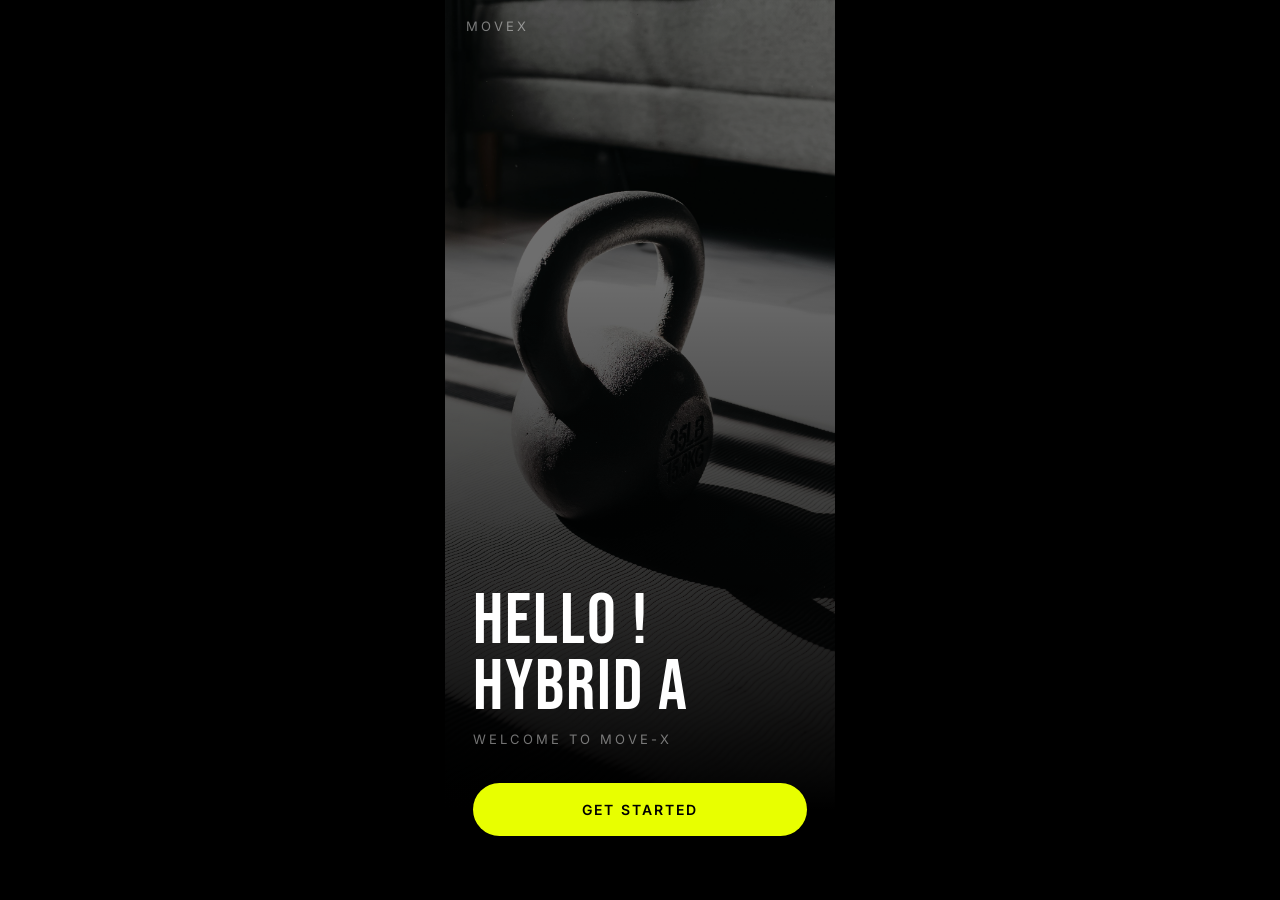
<file: index.html>
<!DOCTYPE html>
<html lang="en">
<head>
  <meta charset="UTF-8"/>
  <meta name="viewport" content="width=device-width, initial-scale=1.0"/>
  <meta name="apple-mobile-web-app-capable" content="yes"/>
  <meta name="apple-mobile-web-app-status-bar-style" content="black"/>
  <title>MoveX — Hybrid Athlete</title>
  <link rel="preconnect" href="https://fonts.googleapis.com"/>
  <link href="https://fonts.googleapis.com/css2?family=Bebas+Neue&family=Inter:wght@300;400;500;600&display=swap" rel="stylesheet"/>
  
  <!-- Link to external CSS -->
  <link rel="stylesheet" href="css/styles.css"/>
</head>
<body>
<div class="app" id="appRoot">

  <!-- ══ SPLASH ══ -->
  <div class="screen" id="splash">
    <!-- 🖼️ REPLACE THIS SRC with your own kettlebell photo path e.g. "images/hero.jpg" -->
<<<<<<< HEAD
    <img class="sp-img" src="./HOME PAGE -PHT.jpg" alt=""/>
=======

    <div class="sp-veil"></div>
    <div class="sp-top">
      <div class="sp-brand">MoveX</div>
    </div>
    <div class="sp-bottom">
      <div class="sp-big" id="splashTitle"></div>
      <div class="sp-sub">Welcome to Move-X</div>
      <button class="btn-y" onclick="goTo('login')">GET STARTED</button>
    </div>
  </div>

  <!-- ══ LOGIN ══ -->
  <div class="screen gone" id="login">
    <div class="lg-top">
      <div class="lg-brand">MoveX</div>
      <div style="text-align: center; margin-bottom: 20px;">
<<<<<<< HEAD
        <img src="./logo.png" alt="MoveX Logo" style="width: 120px; height: auto;"/>
=======

      </div>
      <div class="lg-logo-big">START</div>
      <div class="lg-tagline">Your fitness journey</div>
    </div>
    <div style="flex:1;"></div>
    <div class="lg-form">
      <div>
        <div class="field-lbl">Enter your name</div>
        <input class="field-inp" id="nameInput" type="text" placeholder="Your name..."/>
      </div>
      <button class="btn-y" onclick="doLogin()">LOGIN</button>
      <div class="skip-lnk" onclick="doLogin()">Skip for now → <span>Enter as guest</span></div>
    </div>
  </div>

  <!-- ══ HOME ══ -->
  <div class="screen gone" id="home">
    <!-- Hero -->
    <div class="hm-hero">
      <!-- 🖼️ REPLACE SRC with your athlete photo -->
      <img class="hm-hero-img" src="./splash image.jpg" alt=""/>
=======
      <img class="hm-hero-img" src="splash image.jpg" alt=""/>
>>>>>>> 27937fd439dad8e952393d62fee25097777650a0
      <div class="hm-hero-veil"></div>
      <div class="hm-hero-content">
        <div>
          <div style="text-align: center; margin-bottom: 20px;">
            <img src="logo.png" alt="MoveX Logo" style="width: 80px; height: auto;"/>
          </div>
          <div class="hm-hi">Hi!</div>
          <div class="hm-name" id="heroName">ATHLETE</div>
        </div>
        <div class="hm-streak">
          <div class="hm-streak-dot"></div>
          <div class="hm-streak-txt">Week 1 · Beginner Plan</div>
        </div>
      </div>
    </div>
    <!-- Dynamic content injected here -->
    <div id="mainContent" style="flex:1;overflow-y:auto;"></div>
    <!-- Nav -->
    <div class="nav-bar">
      <button class="nav-btn on" id="nb-workout" onclick="switchMain('workout',this)">
        <svg class="nav-icon" viewBox="0 0 20 20" fill="none">
          <rect x="2" y="9" width="4" height="2" rx="1" fill="currentColor"/>
          <rect x="14" y="9" width="4" height="2" rx="1" fill="currentColor"/>
          <rect x="5" y="6" width="2" height="8" rx="1" fill="currentColor"/>
          <rect x="13" y="6" width="2" height="8" rx="1" fill="currentColor"/>
          <rect x="7" y="8" width="6" height="4" rx="1" fill="currentColor"/>
        </svg>
        Workout
      </button>
      <button class="nav-btn" id="nb-diet" onclick="switchMain('diet',this)">
        <svg class="nav-icon" viewBox="0 0 20 20" fill="none">
          <circle cx="10" cy="10" r="7" stroke="currentColor" stroke-width="1.5"/>
          <path d="M10 6v4l3 2" stroke="currentColor" stroke-width="1.5" stroke-linecap="round"/>
        </svg>
        Diet
      </button>
    </div>
  </div>

</div><!-- end .app -->

<!-- Link to external JavaScript -->
<script src="js/app.js"></script>
</body>
</html>
</file>
<file: css/styles.css>
/* ── RESET ── */
*, *::before, *::after { box-sizing: border-box; margin: 0; padding: 0; }
html, body { background: #000; width: 100%; height: 100%; }
body { font-family: 'Inter', sans-serif; -webkit-font-smoothing: antialiased; }

:root {
  --bg: #000;
  --text: #fff;
  --panel: rgba(10,10,10,0.6);
  --btn-bg: #e8ff00;
  --btn-text: #000;
}
:root[data-theme='light'] {
  --bg: #fff;
  --text: #111;
  --panel: rgba(255,255,255,0.8);
  --btn-bg: #0d0d0d;
  --btn-text: #fff;
}

/* ── APP SHELL ── */
.app { width: 100%; max-width: 390px; margin: 0 auto; background: var(--bg); color: var(--text); position: relative; min-height: 100svh; }
.screen { width: 100%; min-height: 100svh; display: flex; flex-direction: column; background: var(--bg); }
.gone { display: none !important; }
.ff { font-family: 'Bebas Neue', sans-serif; }

/* ══════════════════════════════
   SPLASH SCREEN
══════════════════════════════ */
#splash { position: relative; overflow: hidden; justify-content: space-between; }
.sp-img {
  position: absolute; inset: 0;
  width: 100%; height: 100%; object-fit: cover;
  filter: brightness(0.45) grayscale(20%);
}
.sp-veil {
  position: absolute; inset: 0;
  background: linear-gradient(to bottom, transparent 30%, #000 90%);
}
.sp-top { position: relative; z-index: 2; padding: 52px 28px 0; }
.sp-brand { font-size: 13px; transform: translate(-7px , -394px ); letter-spacing: 3px; color: rgba(255,255,255,0.45); text-transform: uppercase; }
.sp-bottom { position: relative; z-index: 2; padding: 0 28px 64px; }
.sp-big {
  font-family: 'Bebas Neue', sans-serif;
  font-size: 72px; line-height: 0.92;
  color: #fff; letter-spacing: 2px; margin-bottom: 10px;
}
.sp-sub { font-size: 13px; letter-spacing: 3px; color: rgba(255,255,255,0.45); text-transform: uppercase; margin-bottom: 36px; }

/* ── BUTTONS ── */
.btn-y {
  background: var(--btn-bg); color: var(--btn-text); border: none;
  border-radius: 50px; padding: 18px 0;
  font-family: 'Inter', sans-serif; font-size: 14px;
  font-weight: 600; letter-spacing: 2px; text-transform: uppercase;
  cursor: pointer; width: 100%; transition: opacity 0.15s;
}
.btn-y:active { opacity: 0.8; }

.theme-switch-wrap { display: flex; gap: 10px; margin-top: 12px; }
.theme-switch-wrap button { flex: 1; padding: 10px 0; border-radius: 999px; border: 1px solid rgba(255,255,255,0.2); background: rgba(0,0,0,0.4); color: #fff; }
:root[data-theme='light'] .theme-switch-wrap button { border-color: rgba(0,0,0,0.2); background: rgba(255,255,255,0.7); color: #111; }

/* ══════════════════════════════
   LOGIN SCREEN
══════════════════════════════ */
#login { justify-content: space-between; background: #fff !important; }
.lg-top { padding: 52px 28px 0; }
.lg-brand { font-size: 13px; letter-spacing: 3px; color: rgba(0,0,0,0.6); text-transform: uppercase; margin-bottom: 48px; }
.lg-logo-big { font-family: 'Bebas Neue', sans-serif; font-size: 100px; line-height: 0.85; color: #e8ff00; letter-spacing: -2px; }
.lg-tagline { font-size: 12px; letter-spacing: 3px; color: rgba(0,0,0,0.6); text-transform: uppercase; margin-top: 12px; }
.lg-form { padding: 0 28px 60px; display: flex; flex-direction: column; gap: 16px; }
.field-lbl { font-size: 11px; letter-spacing: 2px; color: rgba(0,0,0,0.6); text-transform: uppercase; margin-bottom: 6px; }
.field-inp {
  width: 100%; background: rgba(0,0,0,0.06);
  border: 0.5px solid rgba(0,0,0,0.12);
  border-radius: 12px; padding: 16px 18px;
  color: #000; font-size: 15px; font-family: 'Inter', sans-serif;
  outline: none; transition: border 0.2s;
}
.field-inp::placeholder { color: rgba(0,0,0,0.2); }
.field-inp:focus { border-color: #e8ff00; }
.skip-lnk { text-align: center; font-size: 12px; color: rgba(0,0,0,0.3); margin-top: 4px; cursor: pointer; letter-spacing: 1px; }
.skip-lnk span { color: #e8ff00; }

/* ══════════════════════════════
   HOME — HERO
══════════════════════════════ */
#home { background: #0d0d0d; }
.hm-hero { position: relative; height: 300px; overflow: hidden; flex-shrink: 0; }
.hm-hero-img { width: 100%; height: 100%; object-fit: cover; filter: brightness(0.4) grayscale(15%); }
.hm-hero-veil { position: absolute; inset: 0; background: linear-gradient(to bottom, transparent 20%, #0d0d0d 95%); }
.hm-hero-content {
  position: absolute; inset: 0;
  padding: 48px 24px 24px;
  display: flex; flex-direction: column; justify-content: space-between;
}
.hm-hi { font-size: 12px; letter-spacing: 3px; color: rgba(255,255,255,0.45); text-transform: uppercase; }
.hm-name {
  font-family: 'Bebas Neue', sans-serif;
  font-size: 52px;
  color: #fff;
  letter-spacing: 1px;
  line-height: 1;
  white-space: nowrap;
  overflow: hidden;
}
.hm-name::after {
  content: '|';
  margin-left: 5px;
  opacity: 1;
  animation: blink 0.9s step-start infinite;
}
@keyframes blink {
  0%, 100% { opacity: 1; }
  50% { opacity: 0; }
}
.hm-streak {
  display: flex; align-items: center; gap: 8px;
  background: rgba(232,255,0,0.12); border: 0.5px solid rgba(232,255,0,0.3);
  border-radius: 50px; padding: 6px 14px; width: fit-content;
}
.hm-streak-dot { width: 6px; height: 6px; border-radius: 50%; background: #e8ff00; }
.hm-streak-txt { font-size: 12px; color: #e8ff00; letter-spacing: 1px; font-weight: 500; }

/* ══════════════════════════════
   HOME — BODY
══════════════════════════════ */
.hm-body { padding: 0 20px 32px; flex: 1; }
.sec-lbl { font-size: 11px; letter-spacing: 3px; color: rgba(255,255,255,0.35); text-transform: uppercase; margin: 24px 0 12px; }

/* Week strip */
.week-row { display: flex; gap: 8px; overflow-x: auto; scrollbar-width: none; padding-bottom: 4px; }
.week-row::-webkit-scrollbar { display: none; }
.dp {
  display: flex; flex-direction: column; align-items: center; gap: 5px;
  min-width: 48px; padding: 12px 6px;
  border-radius: 16px; border: 0.5px solid rgba(255,255,255,0.1);
  cursor: pointer; background: rgba(255,255,255,0.03); transition: all 0.2s;
}
.dp.on { background: #e8ff00; border-color: #e8ff00; }
.dp-l { font-size: 11px; font-weight: 500; color: rgba(255,255,255,0.4); letter-spacing: 1px; }
.dp.on .dp-l { color: #000; }
.dp-dot { width: 5px; height: 5px; border-radius: 50%; }

/* Task card */
.task-card { background: #141414; border: 0.5px solid rgba(255,255,255,0.08); border-radius: 20px; overflow: hidden; margin-bottom: 12px; }
.task-hd { padding: 18px 20px 14px; border-bottom: 0.5px solid rgba(255,255,255,0.06); display: flex; justify-content: space-between; align-items: center; }
.task-title { font-family: 'Bebas Neue', sans-serif; font-size: 26px; color: #fff; letter-spacing: 1px; }
.task-badge { font-size: 10px; font-weight: 600; letter-spacing: 1.5px; padding: 4px 10px; border-radius: 20px; text-transform: uppercase; }
.badge-s { background: rgba(100,200,80,0.15); color: #7ddc60; }
.badge-c { background: rgba(50,150,255,0.15); color: #60aaff; }
.badge-o { background: rgba(255,180,0,0.12); color: #ffb833; }
.badge-r { background: rgba(255,255,255,0.06); color: rgba(255,255,255,0.35); }

/* Exercise rows */
.exrow { display: flex; align-items: center; gap: 14px; padding: 14px 20px; border-bottom: 0.5px solid rgba(255,255,255,0.05); cursor: pointer; transition: background 0.15s; }
.exrow:last-child { border-bottom: none; }
.exrow:active, .exrow.sel { background: rgba(232,255,0,0.05); }
.exnum { width: 26px; height: 26px; border-radius: 8px; background: rgba(255,255,255,0.06); display: flex; align-items: center; justify-content: center; font-size: 11px; font-weight: 600; color: rgba(255,255,255,0.3); flex-shrink: 0; }
.exrow.sel .exnum { background: rgba(232,255,0,0.15); color: #e8ff00; }
.exinfo { flex: 1; min-width: 0; }
.exname { font-size: 14px; font-weight: 500; color: #fff; }
.exsub { font-size: 12px; color: rgba(255,255,255,0.3); margin-top: 2px; }
.exsets { font-size: 12px; font-weight: 600; color: rgba(255,255,255,0.25); background: rgba(255,255,255,0.06); padding: 4px 10px; border-radius: 8px; white-space: nowrap; }
.exrow.sel .exsets { background: rgba(232,255,0,0.12); color: #e8ff00; }

/* Muscle panel */
.muscle-panel { background: #0f0f0f; border: 0.5px solid rgba(232,255,0,0.15); border-radius: 20px; padding: 18px 20px; margin-bottom: 12px; display: flex; gap: 16px; align-items: flex-start; }
.mtags { display: flex; flex-wrap: wrap; gap: 6px; margin-top: 8px; }
.mtag { font-size: 11px; font-weight: 500; padding: 4px 10px; border-radius: 20px; letter-spacing: 0.5px; }
.mtag-y { background: rgba(232,255,0,0.12); color: #e8ff00; }
.mtag-w { background: rgba(255,255,255,0.08); color: rgba(255,255,255,0.5); }

/* Tip box */
.tip-box { background: #111; border-left: 2px solid #e8ff00; border-radius: 0 12px 12px 0; padding: 14px 16px; margin-bottom: 12px; }
.tip-lbl { font-size: 10px; letter-spacing: 2px; color: #e8ff00; text-transform: uppercase; margin-bottom: 4px; }
.tip-txt { font-size: 13px; color: rgba(255,255,255,0.5); line-height: 1.6; }

/* Rest screen */
.rest-screen { display: flex; flex-direction: column; align-items: center; justify-content: center; padding: 40px 20px; text-align: center; gap: 16px; }
.rest-ring { width: 64px; height: 64px; border-radius: 50%; border: 1.5px solid rgba(232,255,0,0.3); display: flex; align-items: center; justify-content: center; }
.rest-t { font-family: 'Bebas Neue', sans-serif; font-size: 36px; color: #fff; letter-spacing: 2px; }
.rest-s { font-size: 13px; color: rgba(255,255,255,0.3); line-height: 1.7; }

/* ══════════════════════════════
   DIET TAB
══════════════════════════════ */
.diet-body { padding: 0 20px 100px; }
.macro-row { display: grid; grid-template-columns: repeat(3, minmax(0,1fr)); gap: 10px; margin-bottom: 4px; }
.mc { background: #141414; border: 0.5px solid rgba(255,255,255,0.06); border-radius: 16px; padding: 14px; }
.mc-lbl { font-size: 11px; letter-spacing: 1px; color: rgba(255,255,255,0.3); text-transform: uppercase; margin-bottom: 6px; }
.mc-val { font-family: 'Bebas Neue', sans-serif; font-size: 28px; color: #e8ff00; letter-spacing: 1px; }
.mc-unit { font-size: 10px; color: rgba(255,255,255,0.2); margin-top: 2px; }
.bar-block { margin-bottom: 10px; }
.bar-top { display: flex; justify-content: space-between; margin-bottom: 5px; }
.bar-name { font-size: 12px; color: rgba(255,255,255,0.4); }
.bar-pct { font-size: 12px; font-weight: 600; color: #e8ff00; }
.bar-track { height: 4px; background: rgba(255,255,255,0.06); border-radius: 2px; overflow: hidden; }
.bar-fill { height: 100%; border-radius: 2px; }
.meal-card { background: #141414; border: 0.5px solid rgba(255,255,255,0.07); border-radius: 20px; overflow: hidden; margin-bottom: 12px; }
.meal-hd { padding: 14px 20px; border-bottom: 0.5px solid rgba(255,255,255,0.06); display: flex; align-items: center; gap: 12px; }
.meal-ic { width: 34px; height: 34px; border-radius: 10px; background: rgba(232,255,0,0.1); display: flex; align-items: center; justify-content: center; font-size: 16px; flex-shrink: 0; }
.meal-nm { font-family: 'Bebas Neue', sans-serif; font-size: 18px; color: #fff; letter-spacing: 1px; }
.meal-tm { font-size: 11px; color: rgba(255,255,255,0.3); letter-spacing: 0.5px; }
.food-row { display: flex; justify-content: space-between; align-items: center; padding: 10px 20px; border-bottom: 0.5px solid rgba(255,255,255,0.04); }
.food-row:last-child { border-bottom: none; }
.food-nm { font-size: 13px; color: rgba(255,255,255,0.75); }
.food-mc { font-size: 11px; color: rgba(255,255,255,0.25); }
.diet-tip { background: #111; border-left: 2px solid #e8ff00; border-radius: 0 12px 12px 0; padding: 14px 16px; margin-top: 4px; }

/* ══════════════════════════════
   BOTTOM NAV BAR
══════════════════════════════ */
.nav-bar { display: flex; background: #0d0d0d; border-top: 0.5px solid rgba(255,255,255,0.06); flex-shrink: 0; }
.nav-btn {
  flex: 1; padding: 14px 0 18px;
  font-size: 10px; font-weight: 600; letter-spacing: 2px; text-transform: uppercase;
  color: rgba(255,255,255,0.25); background: none; border: none;
  cursor: pointer; display: flex; flex-direction: column; align-items: center; gap: 5px;
  transition: color 0.15s;
}
.nav-btn.on { color: #e8ff00; }
.nav-icon { width: 20px; height: 20px; }
</file>
